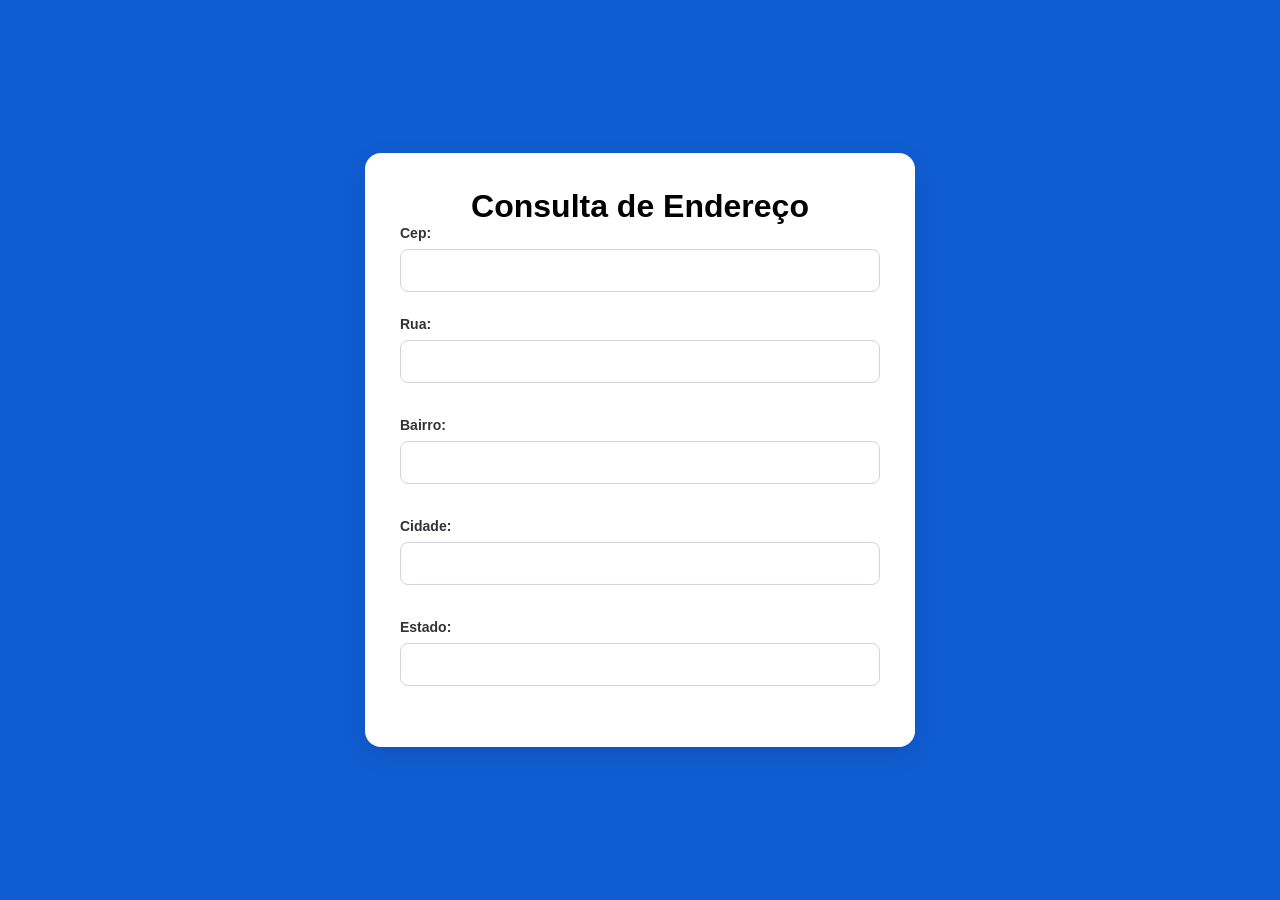
<file: endereço/index.html>
<!DOCTYPE html>
<html lang="en">
<head>
    <meta charset="UTF-8">
    <meta name="viewport" content="width=device-width, initial-scale=1.0">
    <link rel="stylesheet" href="style.css">
    <title>formulario</title>
</head>
<body>
    <main>
        <div class="centro">
            <h1>Consulta de Endereço</h1>
        </div>
        <form method="get" action=".">
        <label>Cep:
        <input name="cep" type="text" id="cep" value="" size="10" maxlength="9"
               onblur="pesquisacep(this.value);" /></label><br />
        <p id="mensagem-erro"></p>
        <label>Rua:
            <input name="rua" type="text" id="rua" size="60" /></label><br />
        <label>Bairro:
            <input name="bairro" type="text" id="bairro" size="40" /></label><br />
        <label>Cidade:
            <input name="cidade" type="text" id="cidade" size="40" /></label><br />
        <label>Estado:
            <input name="uf" type="text" id="uf" size="2" /></label><br />
      </form>
    </main>
    <script src="script.js"></script>
</body>
</html>
</file>
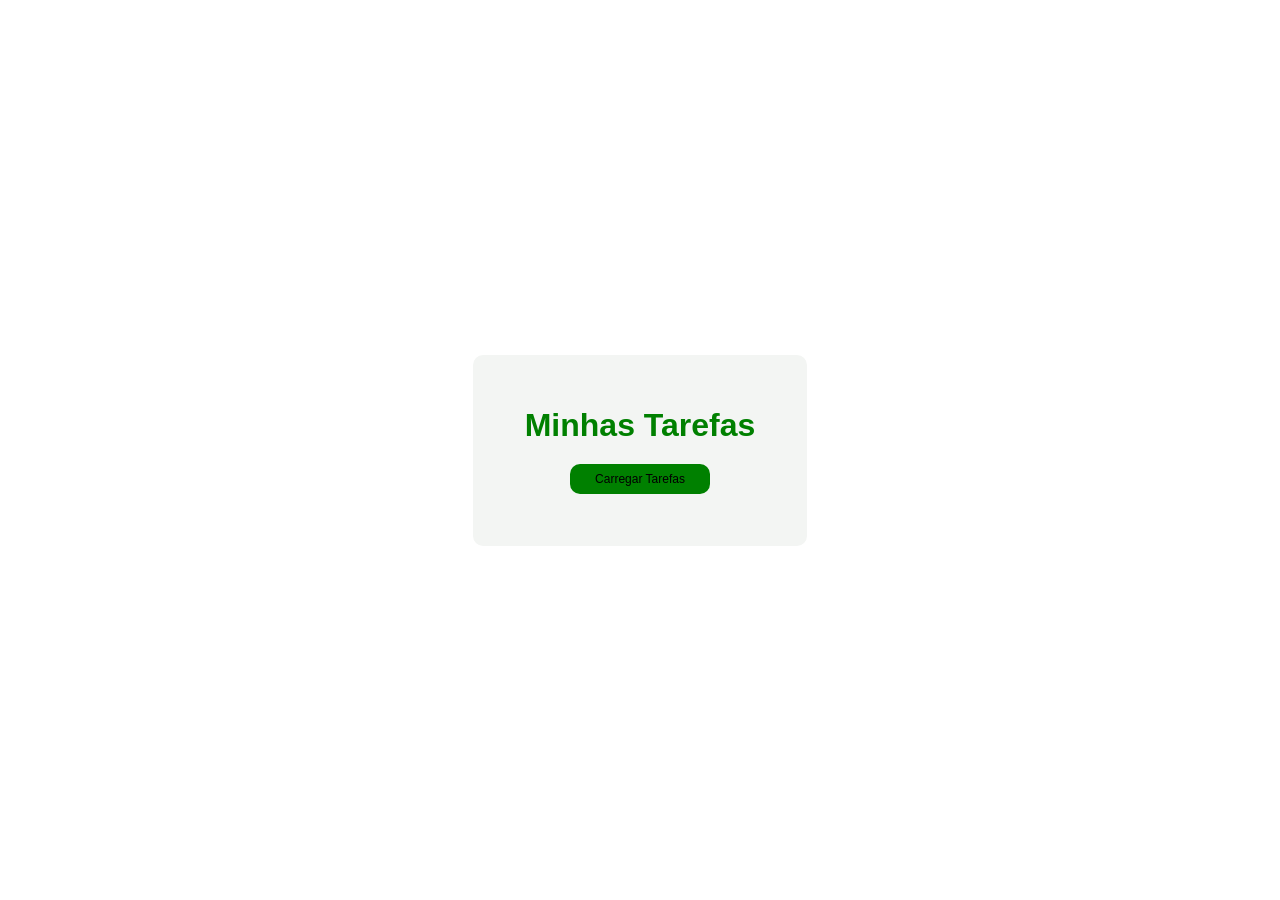
<file: tarefas/index.html>
<!DOCTYPE html>
<html lang="en">
<head>
    <meta charset="UTF-8">
    <meta name="viewport" content="width=device-width, initial-scale=1.0">
    <link rel="stylesheet" href="style.css">
    <title>Tarefas</title>
</head>
<body>
    <main>
        <div class="card">
            <h1>Minhas Tarefas</h1>
            <button id="btn-carregar">Carregar Tarefas</button>
            <ul id="lista-tarefas"></ul>
        </div>
    </main>
    <script src="script.js"></script>
</body>
</html>
</file>
<file: endereço/style.css>
* {
    margin: 0;
    padding: 0;
    box-sizing: border-box;
}

body {
    font-family: Arial, sans-serif;
    background: #105dd1;
    min-height: 100vh;
    display: flex;
    justify-content: center;
    align-items: center;
    padding: 20px;
}
.centro{
    display: flex;
    align-items: center;
    justify-content: center;
}

main {
    background: #ffffff;
    width: 100%;
    max-width: 550px;
    padding: 35px;
    border-radius: 16px;
    box-shadow: 0 8px 25px rgba(0, 0, 0, 0.1);
}

form {
    display: flex;
    flex-direction: column;
    gap: 8px;
}

label {
    display: flex;
    flex-direction: column;
    gap: 8px;
    font-size: 14px;
    font-weight: bold;
    color: #333333;
}

input {
    width: 100%;
    padding: 12px;
    border: 1px solid #d1d5db;
    border-radius: 8px;
    outline: none;
    font-size: 15px;
    transition: 0.3s;
}

#mensagem-erro {
    color: #ff3344;
    font-size: 18px;
    margin-top: -18px;
}
</file>
<file: tarefas/style.css>
*{
    margin: 0;
    padding: 0;
    box-sizing: border-box;
}

main{
    height: 100vh;
    display: flex;
    align-items: center;
    justify-content: center;
    background-image: url("https://uploads.nossopalestra.com.br/2026/10/Palmeiras-x-Corinthians-984x549.jpg");
    background-repeat: inherit;

}

.card{
    background-color: rgb(243, 245, 243);
    display: flex;
    flex-direction: column;
    align-items: center;
    padding: 52px;
    border-radius: 10px;
}

.card h1{
    margin-bottom: 10px ;
    color: green;
    font-family: 'Franklin Gothic Medium', 'Arial Narrow', Arial, sans-serif;
}

.card button{
    width: 140px;
    padding: 8px;
    font-size: 12px;
    background-color: green;
    border: none;
    border-radius: 10px;
    cursor: pointer;
    margin-top: 10px;
}

.card button:hover{
    background-color: rgb(31, 85, 45);
    color: white;
    transition: 0.2s;
}

li{
    font-family: 'Franklin Gothic Medium', 'Arial Narrow', Arial, sans-serif;
    list-style-type: none;
    margin-top: 4px;
}
</file>
